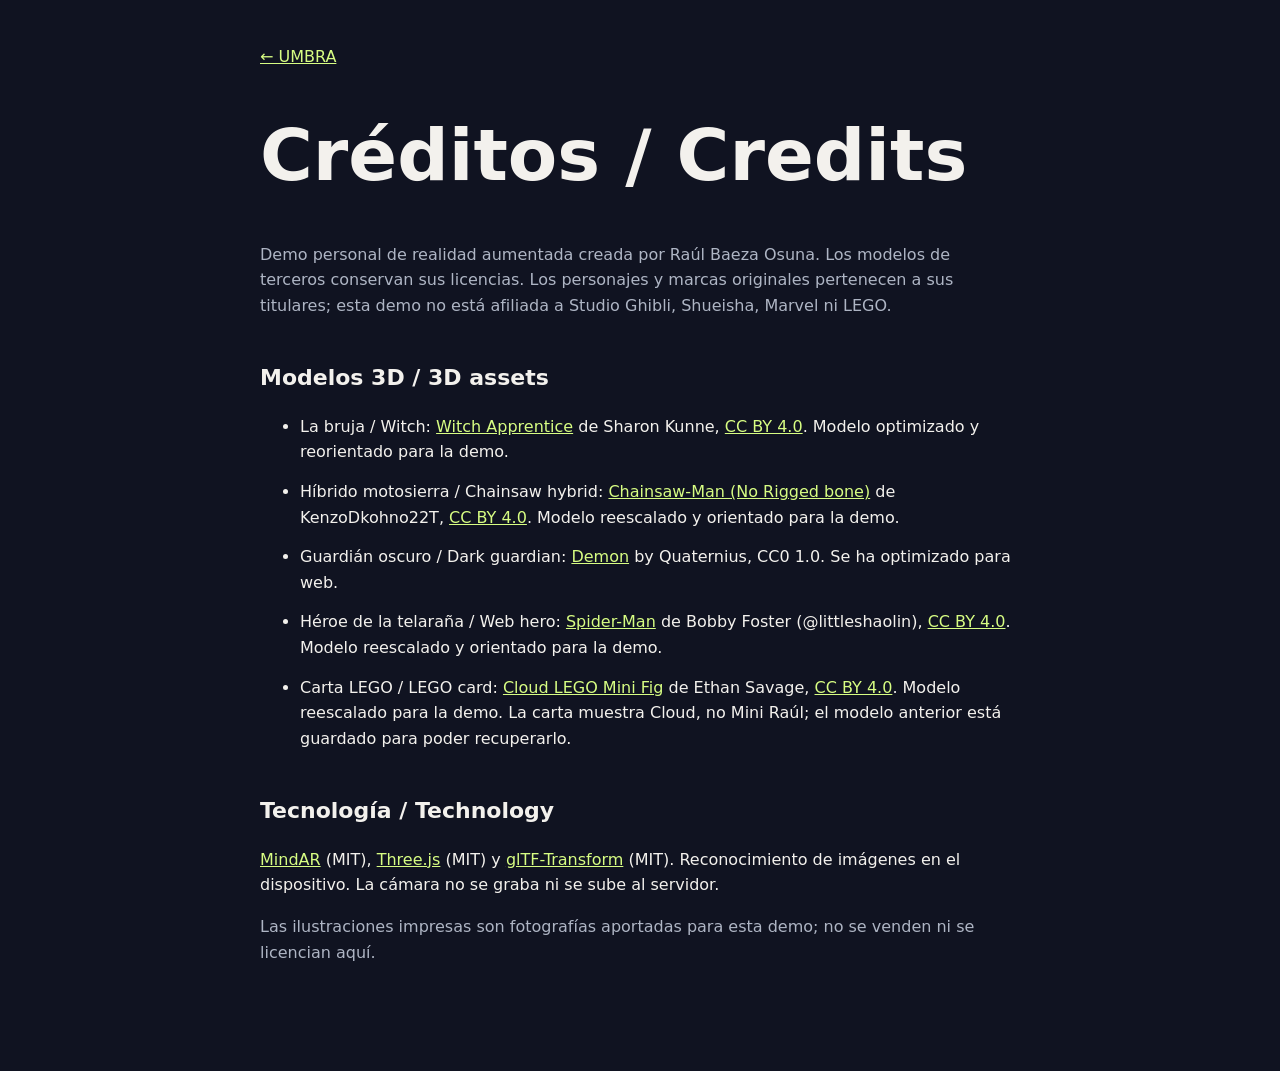
<file: credits.html>
<!doctype html><html lang="es"><head><meta charset="utf-8"><meta name="viewport" content="width=device-width,initial-scale=1"><meta name="theme-color" content="#101321"><title>UMBRA · Créditos y licencias</title><style>body{background:#101321;color:#f3f1ed;font:16px/1.6 system-ui;margin:0}main{max-width:760px;margin:0 auto;padding:44px 20px 90px}a{color:#d7fd83}h1{font-size:clamp(38px,8vw,72px);line-height:1.05}h2{font-size:22px;margin-top:42px}li{margin:14px 0}.muted{color:#aeb5c4}</style></head><body><main><a href="./">← UMBRA</a><h1>Créditos / Credits</h1><p class="muted">Demo personal de realidad aumentada creada por Raúl Baeza Osuna. Los modelos de terceros conservan sus licencias. Los personajes y marcas originales pertenecen a sus titulares; esta demo no está afiliada a Studio Ghibli, Shueisha, Marvel ni LEGO.</p><h2>Modelos 3D / 3D assets</h2><ul><li>La bruja / Witch: <a href="https://sketchfab.com/3d-models/witch-apprentice-6c633b9f364d4e0ab61cb74289affd44">Witch Apprentice</a> de Sharon Kunne, <a href="https://creativecommons.org/licenses/by/4.0/">CC BY 4.0</a>. Modelo optimizado y reorientado para la demo.</li><li>Híbrido motosierra / Chainsaw hybrid: <a href="https://sketchfab.com/3d-models/chainsaw-man-no-rigged-bone-c535b6c3f8d54c40a4ff1c1aa45e7b0a">Chainsaw-Man (No Rigged bone)</a> de KenzoDkohno22T, <a href="https://creativecommons.org/licenses/by/4.0/">CC BY 4.0</a>. Modelo reescalado y orientado para la demo.</li><li>Guardián oscuro / Dark guardian: <a href="https://poly.pizza/m/LnfIziKv4o">Demon</a> by Quaternius, CC0 1.0. Se ha optimizado para web.</li><li>Héroe de la telaraña / Web hero: <a href="https://sketchfab.com/3d-models/spider-man-db660fd9c2474577b857973c4240cf2c">Spider-Man</a> de Bobby Foster (@littleshaolin), <a href="https://creativecommons.org/licenses/by/4.0/">CC BY 4.0</a>. Modelo reescalado y orientado para la demo.</li><li>Carta LEGO / LEGO card: <a href="https://sketchfab.com/3d-models/cloud-lego-mini-fig-a50b669b14b143f68673460b7931ed6d">Cloud LEGO Mini Fig</a> de Ethan Savage, <a href="https://creativecommons.org/licenses/by/4.0/">CC BY 4.0</a>. Modelo reescalado para la demo. La carta muestra Cloud, no Mini Raúl; el modelo anterior está guardado para poder recuperarlo.</li></ul><h2>Tecnología / Technology</h2><p><a href="https://github.com/hiukim/mind-ar-js">MindAR</a> (MIT), <a href="https://threejs.org/">Three.js</a> (MIT) y <a href="https://github.com/donmccurdy/glTF-Transform">glTF-Transform</a> (MIT). Reconocimiento de imágenes en el dispositivo. La cámara no se graba ni se sube al servidor.</p><p class="muted">Las ilustraciones impresas son fotografías aportadas para esta demo; no se venden ni se licencian aquí.</p></main></body></html>
</file>
